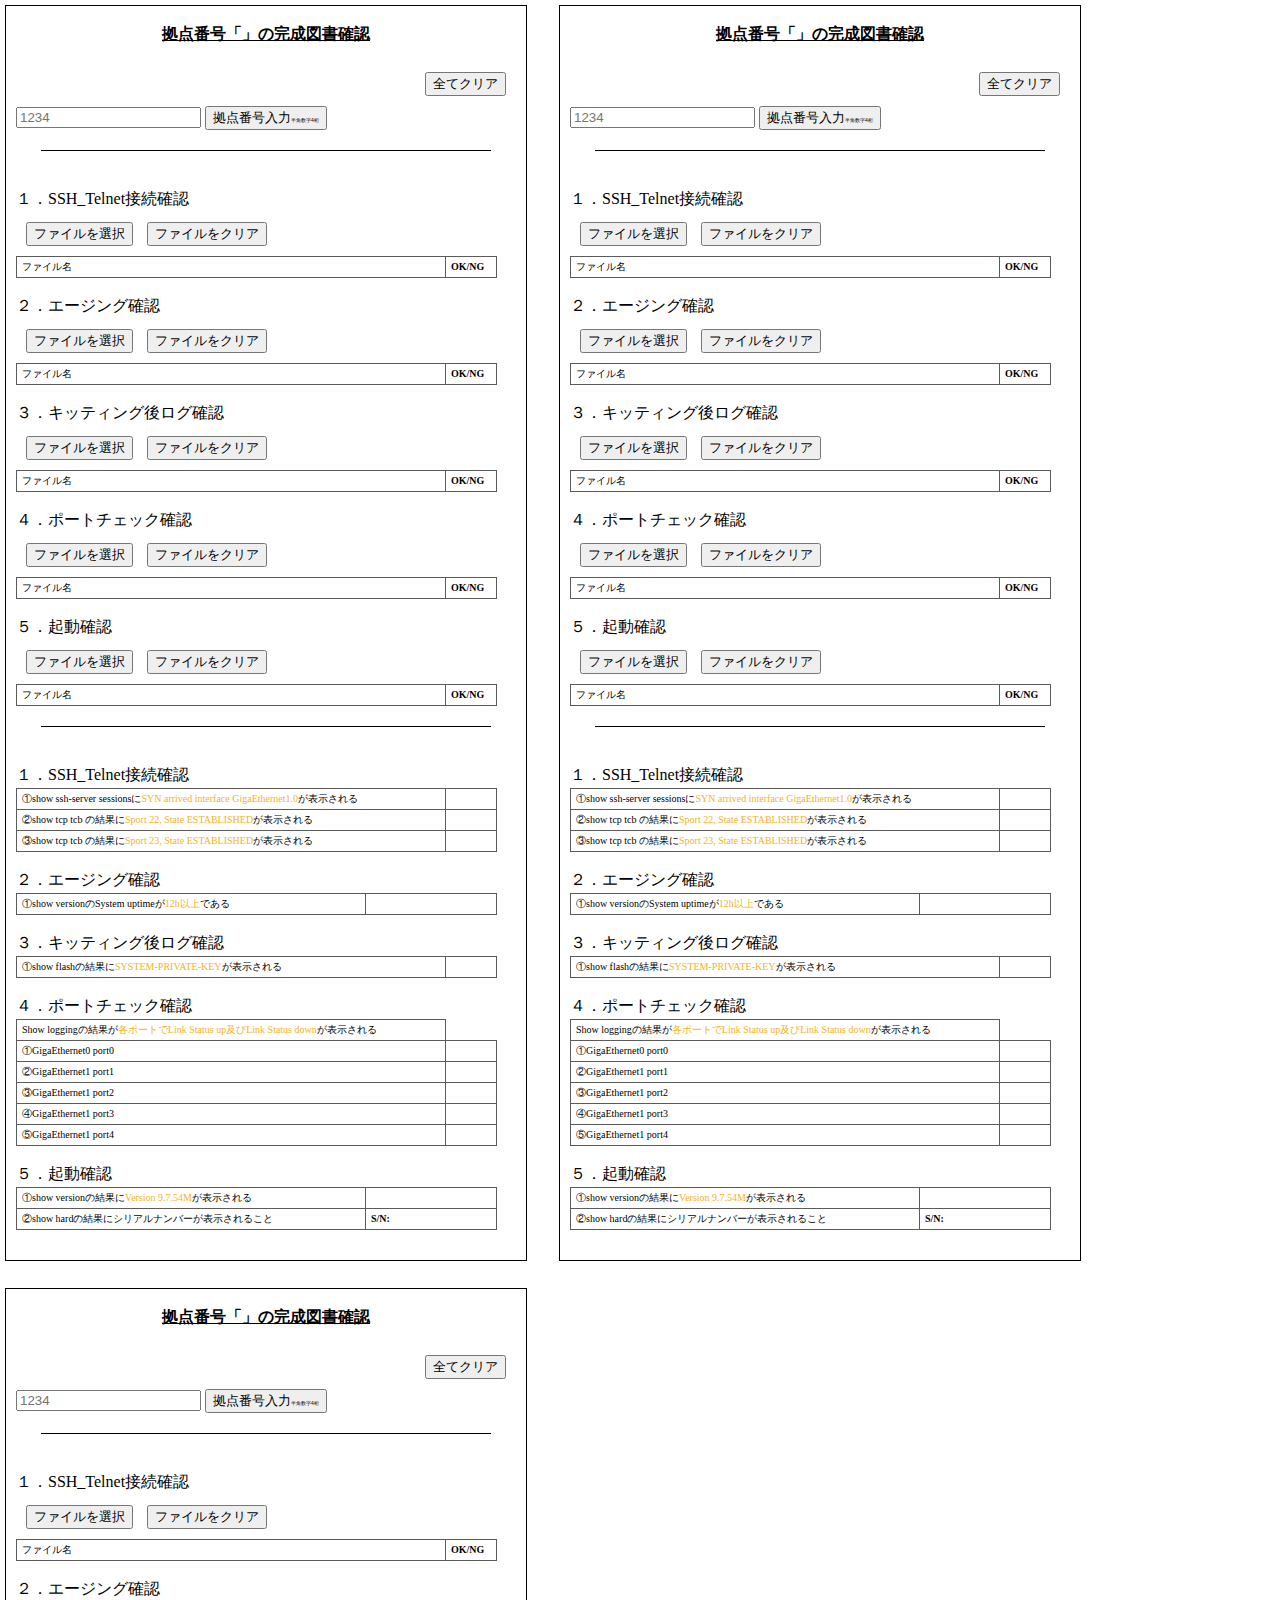
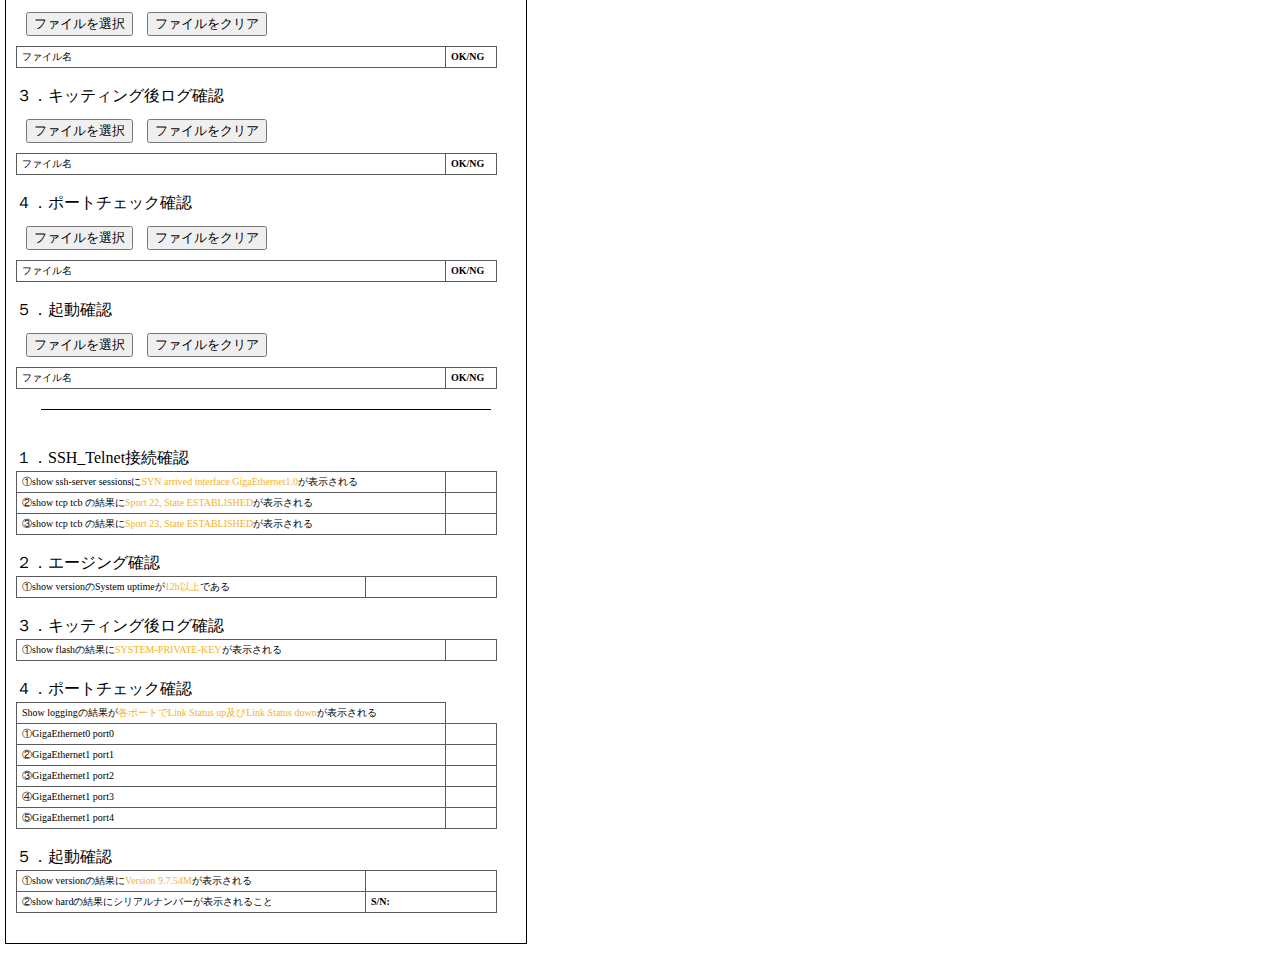
<file: index.html>
<!DOCTYPE html>
<html lang="ja">
<head>
    <meta charset="UTF-8">
    <meta http-equiv="X-UA-Compatible" content="IE=edge">
    <meta name="viewport" content="width=device-width, initial-scale=1.0">
    <title>Config完成図書確認</title>
		<link rel="stylesheet" href="css/reset.css" />
    <link rel="stylesheet" href="css/style.css" />

</head>
<body>
	<iframe src="iframe.html" height="1280" width="550"></iframe>
	<iframe src="iframe.html" height="1280" width="550"></iframe>
	<iframe src="iframe.html" height="1280" width="550"></iframe>



<script src="https://ajax.googleapis.com/ajax/libs/jquery/3.5.1/jquery.min.js"></script>
<script src="js/main.js"></script>

</body>
</html>
</file>
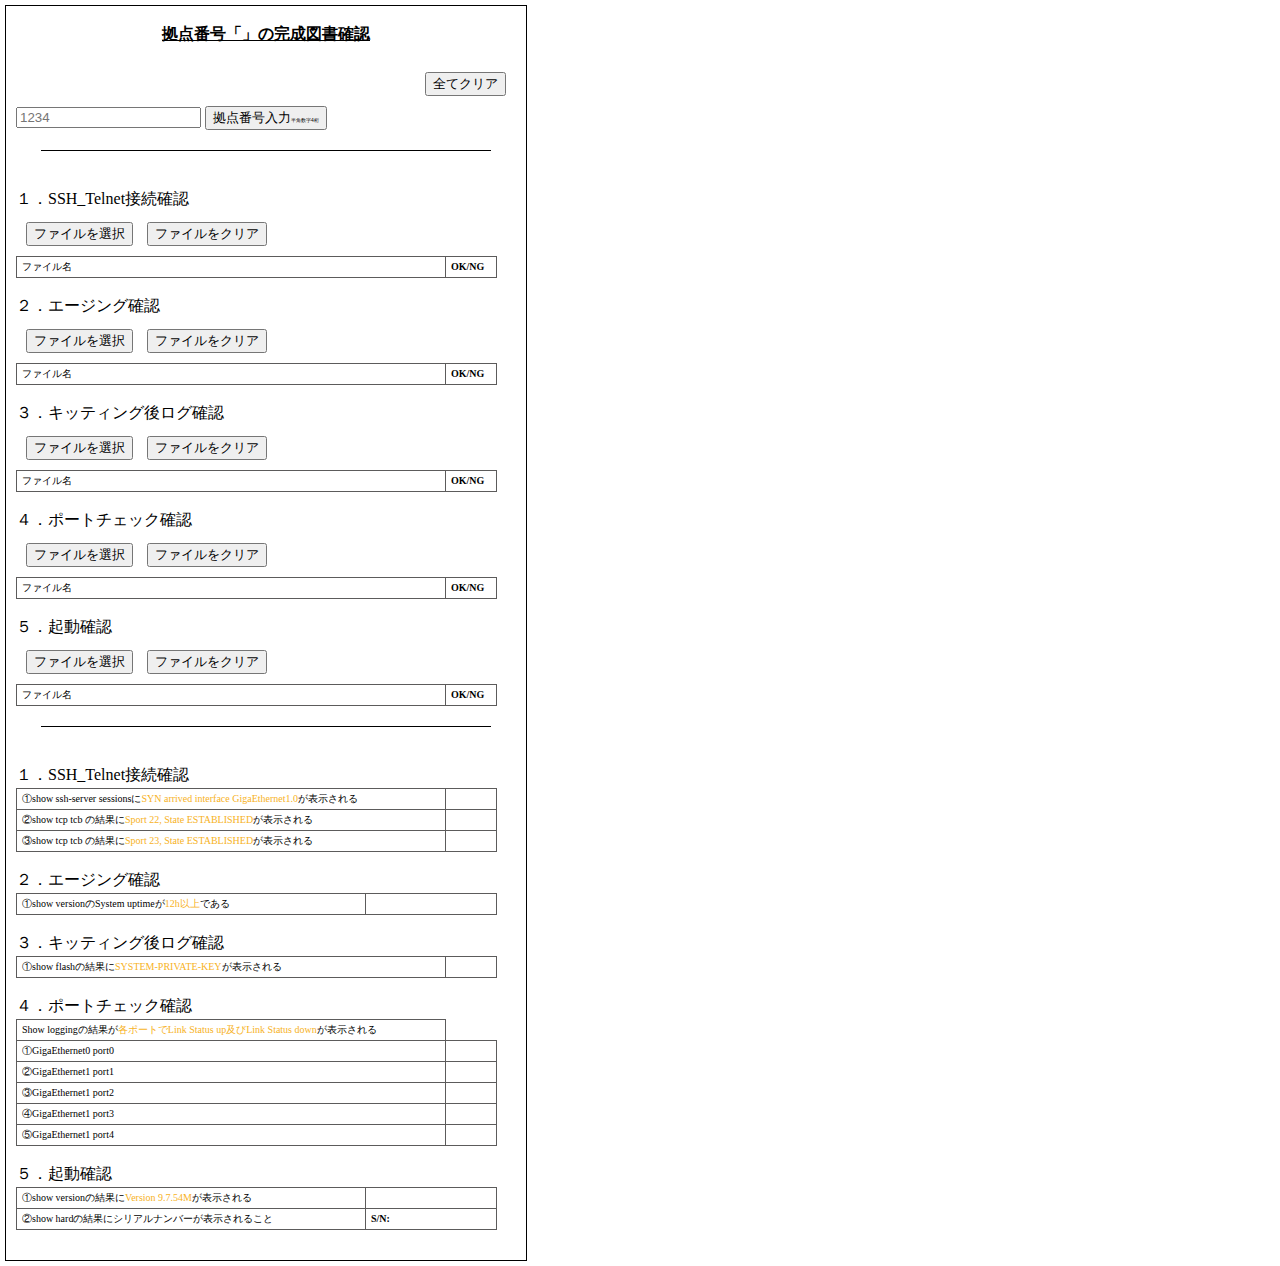
<file: iframe.html>
<!DOCTYPE html>
<html lang="ja">
<head>
    <meta charset="UTF-8">
    <meta http-equiv="X-UA-Compatible" content="IE=edge">
    <meta name="viewport" content="width=device-width, initial-scale=1.0">
    <title>Config完成図書確認</title>
		<link rel="stylesheet" href="css/reset.css" />
    <link rel="stylesheet" href="css/style.css" />

</head>
<body>
	<div class="doccheck_wrap">
		<div class="branch_id">拠点番号「<span class="branch_id_view"></span>」の完成図書確認</div>

		<button class="allClear" type="button">全てクリア</button>


		<div class="branch_id_wrap">
			<input type="text" class="branch_Num_Input" maxlength="4" placeholder="1234">
			<button class="branch_id_btn">拠点番号入力<span>半角数字4桁</span></button>
		</div>

		<div class="border"></div>


		<div class="file_read_wrap">
			<div class="file_read">
				<div class="file_read_title">１．SSH_Telnet接続確認</div>
				<div class="file_reader">
					<input type="file" class="file_reader_input no1" accept="text/*" style="display:none">
					<button class="fileSelect" type="button">ファイルを選択</button>
					<button class="fileClear" type="button">ファイルをクリア</button>
					<div class="table">
						<div class="row">
							<div class="cell filename">ファイル名</div>
							<div class="cell_1 result_fileName">OK/NG</div>
						</div>
					</div>
				</div>
			</div>
			<div class="file_read">
				<div class="file_read_title">２．エージング確認</div>
				<div class="file_reader">
					<input type="file" class="file_reader_input no2" accept="text/*" style="display:none">
					<button class="fileSelect" type="button">ファイルを選択</button>
					<button class="fileClear" type="button">ファイルをクリア</button>
					<div class="table">
						<div class="row">
							<div class="cell filename">ファイル名</div>
							<div class="cell_1 result_fileName">OK/NG</div>
						</div>
					</div>
				</div>
			</div>
			<div class="file_read">
				<div class="file_read_title">３．キッティング後ログ確認</div>
				<div class="file_reader">
					<input type="file" class="file_reader_input no3" accept="text/*" style="display:none">
					<button class="fileSelect" type="button">ファイルを選択</button>
					<button class="fileClear" type="button">ファイルをクリア</button>
					<div class="table">
						<div class="row">
							<div class="cell filename">ファイル名</div>
							<div class="cell_1 result_fileName">OK/NG</div>
						</div>
					</div>
				</div>
			</div>
			<div class="file_read">
				<div class="file_read_title">４．ポートチェック確認</div>
				<div class="file_reader">
					<input type="file" class="file_reader_input no4" accept="text/*" style="display:none">
					<button class="fileSelect" type="button">ファイルを選択</button>
					<button class="fileClear" type="button">ファイルをクリア</button>
					<div class="table">
						<div class="row">
							<div class="cell filename">ファイル名</div>
							<div class="cell_1 result_fileName">OK/NG</div>
						</div>
					</div>
				</div>
			</div>
			<div class="file_read">
				<div class="file_read_title">５．起動確認</div>
				<div class="file_reader">
					<input type="file" class="file_reader_input no5" accept="text/*" style="display:none">
					<button class="fileSelect" type="button">ファイルを選択</button>
					<button class="fileClear" type="button">ファイルをクリア</button>
						<div class="table">
							<div class="row">
								<div class="cell filename">ファイル名</div>
								<div class="cell_1 result_fileName">OK/NG</div>
							</div>
						</div>
				</div>
			</div>

		</div> <!-- file_read_wrapの閉じタグ -->


		<div class="border"></div>

		<div class="file_read_title">１．SSH_Telnet接続確認</div>
		<div class="table">
			<div class="row">
				<div class="cell">①show ssh-server sessionsに<span>SYN arrived interface GigaEthernet1.0</span>が表示される</div>
				<div class="cell_2 result_no1-1"></div>
			</div>
			<div class="row">
				<div class="cell">②show tcp tcb の結果に<span>Sport 22, State ESTABLISHED</span>が表示される</div>
				<div class="cell_2 result_no1-2"></div>
			</div>
			<div class="row">
				<div class="cell">③show tcp tcb の結果に<span>Sport 23, State ESTABLISHED</span>が表示される</div>
				<div class="cell_2 result_no1-3"></div>
			</div>
		</div>

		<div class="file_read_title">２．エージング確認</div>
		<div class="table">
			<div class="row">
				<div class="cell">①show versionのSystem uptimeが<span>12h以上</span>である</div>
				<div class="cell_3 result_no2-1"></div>
			</div>
		</div>

		<div class="file_read_title">３．キッティング後ログ確認</div>
		<div class="table">
			<div class="row">
				<div class="cell">①show flashの結果に<span>SYSTEM-PRIVATE-KEY</span>が表示される</div>
				<div class="cell_2 result_no3-1"></div>
			</div>
		</div>

		<div class="file_read_title">４．ポートチェック確認</div>
		<div class="table">
			<div class="row">
				<div class="cell">Show loggingの結果が<span>各ポートでLink Status up及びLink Status down</span>が表示される</div>
			</div>
			<div class="row">
				<div class="cell">①GigaEthernet0 port0</div>
				<div class="cell_2 result_no4-1"></div>
			</div>
			<div class="row">
				<div class="cell">②GigaEthernet1 port1</div>
				<div class="cell_2 result_no4-2"></div>
			</div>
			<div class="row">
				<div class="cell">③GigaEthernet1 port2</div>
				<div class="cell_2 result_no4-3"></div>
			</div>
			<div class="row">
				<div class="cell">④GigaEthernet1 port3</div>
				<div class="cell_2 result_no4-4"></div>
			</div>
			<div class="row">
				<div class="cell">⑤GigaEthernet1 port4</div>
				<div class="cell_2 result_no4-5"></div>
			</div>

		</div>

		<div class="file_read_title">５．起動確認</div>
		<div class="table">
			<div class="row">
				<div class="cell">①show versionの結果に<span>Version 9.7.54M</span>が表示される</div>
				<div class="cell_3 result_no5-1"></div>
			</div>
			<div class="row">
				<div class="cell">②show hardの結果にシリアルナンバーが表示されること</div>
				<div class="cell_3">S/N:<span class="result_no5-2"></span></div>
			</div>
		</div>

	<!-- <input type="file" id="getfile" accept="text/*">
	<div id="preview"></div> -->

	</div>

<script src="https://ajax.googleapis.com/ajax/libs/jquery/3.5.1/jquery.min.js"></script>
<script src="js/main.js"></script>

</body>
</html>
</file>
<file: css/style.css>
.doccheck_wrap{
    padding: 10px;
    max-width: 500px;
    border: solid 1px;
    margin: 5px;
}

.allClear{
    display: block;
    margin:0 10px 10px auto
    
}

.branch_id{
    text-align: center;
    font-weight: bold;
    text-decoration: underline;
    padding: 10px 10px 30px 10px;

}

.branch_id_wrap{
    padding-bottom: 20px;
}

.branch_id_btn span{
    font-size: 5px;
}

.file_read_title{
    padding-bottom: 5px;
}

.fileSelect{
    margin: 10px;
}

.fileCheck{
    display: flex;
}

.border{
    width: 90%;
    border-bottom: 1px solid;
    margin: 0 auto 40px auto;
}

.table {
    display:table;
    /*隣接する要素のborderを共有*/
    border-collapse:collapse;
    margin-bottom: 20px;
    width: 480px;
    font-size: 10px;
}
.table .row {
    display:table-row;
}

.table .cell {
    display:table-cell;
    border:#5c5b5b 1px solid; /*境界線を指定*/
    padding: 5px;
}

.table .cell_1 {
    display:table-cell;
    border:#5c5b5b 1px solid; /*境界線を指定*/
    padding: 5px;
    width: 40px;
    font-weight: bold;
}

.table .cell_2 {
    display:table-cell;
    border:#5c5b5b 1px solid; /*境界線を指定*/
    padding: 5px;
    width: 40px;
    font-weight: bold;
}

.table .cell_3 {
    display:table-cell;
    border:#5c5b5b 1px solid; /*境界線を指定*/
    padding: 5px;
    width: 120px;
    font-weight: bold;

}

.cell span{
    color: rgb(247, 178, 30);
}
</file>
